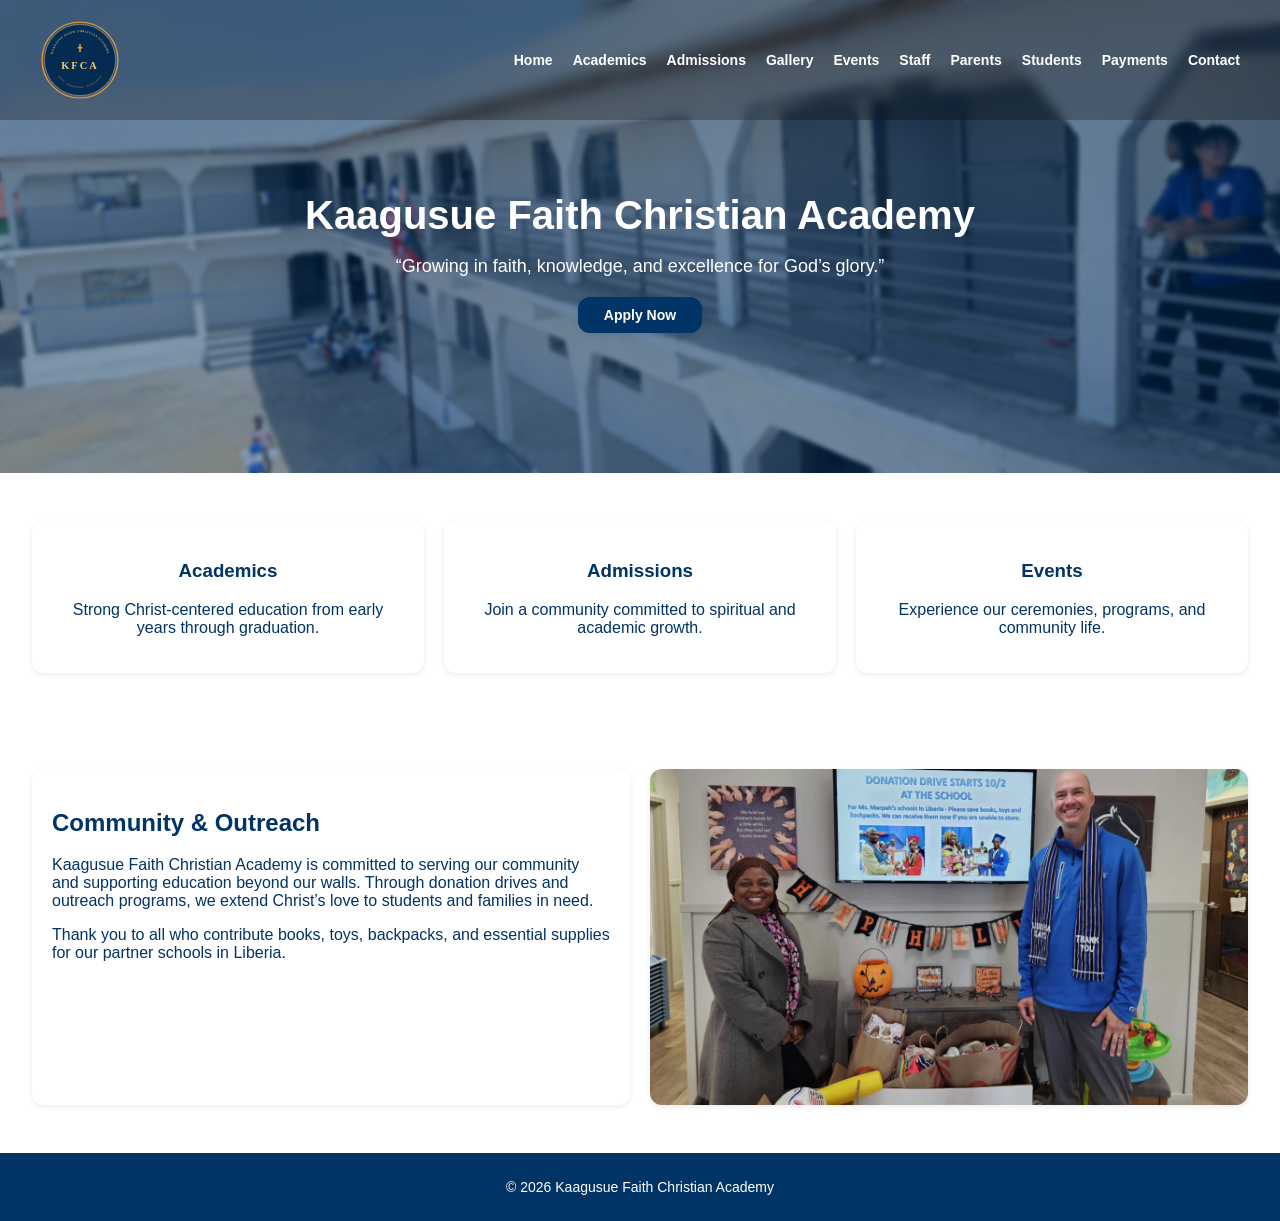
<file: index.html>
<!DOCTYPE html>
<html lang="en">
<head>
    <meta charset="UTF-8">
    <meta name="viewport" content="width=device-width, initial-scale=1.0">
    <title>Kaagusue Faith Christian Academy</title>
    <link rel="stylesheet" href="css/style.css">
</head>
<body>

<header class="header">
    <img src="assets/logo/school-logo.svg" class="school-logo" alt="Kaagusue Faith Christian Academy logo">

    <div class="menu-toggle" id="mobile-menu">
        <span></span><span></span><span></span>
    </div>

    <nav>
        <a href="index.html">Home</a>
        <a href="pages/academics.html">Academics</a>
        <a href="pages/admissions.html">Admissions</a>
        <a href="pages/gallery.html">Gallery</a>
        <a href="pages/events.html">Events</a>
        <a href="pages/staff.html">Staff</a>
        <a href="pages/parent-portal.html">Parents</a>
        <a href="pages/student-portal.html">Students</a>
        <a href="pages/payments.html">Payments</a>
        <a href="pages/contact.html">Contact</a>
    </nav>
</header>

<section class="hero hero-building">
    <div class="hero-overlay"></div>
    <div class="hero-text fade-in-up">
        <h1>Kaagusue Faith Christian Academy</h1>
        <p class="motto">“Growing in faith, knowledge, and excellence for God’s glory.”</p>
        <a href="pages/admissions.html" class="btn-primary pulse">Apply Now</a>
    </div>
</section>

<section class="quick-links slide-in">
    <div class="card center">
        <h3>Academics</h3>
        <p>Strong Christ-centered education from early years through graduation.</p>
    </div>
    <div class="card center">
        <h3>Admissions</h3>
        <p>Join a community committed to spiritual and academic growth.</p>
    </div>
    <div class="card center">
        <h3>Events</h3>
        <p>Experience our ceremonies, programs, and community life.</p>
    </div>
</section>

<section class="section grid grid-2">
    <div class="card">
        <h2>Community & Outreach</h2>
        <p>
            Kaagusue Faith Christian Academy is committed to serving our community 
            and supporting education beyond our walls. Through donation drives and 
            outreach programs, we extend Christ’s love to students and families in need.
        </p>
        <p>
            Thank you to all who contribute books, toys, backpacks, and essential supplies 
            for our partner schools in Liberia.
        </p>
    </div>

    <div class="gallery-item">
        <img src="assets/images/donation-drive.jpg" alt="Donation drive supporting schools in Liberia">
    </div>
</section>

<footer>
    <p>© 2026 Kaagusue Faith Christian Academy</p>
</footer>

<script src="js/lightbox.js"></script>
<script>
    const mobileMenu = document.getElementById('mobile-menu');
    const nav = document.querySelector('nav');
    mobileMenu.addEventListener('click', () => {
        nav.classList.toggle('active');
        mobileMenu.classList.toggle('active');
    });
</script>

</body>
</html>
</file>
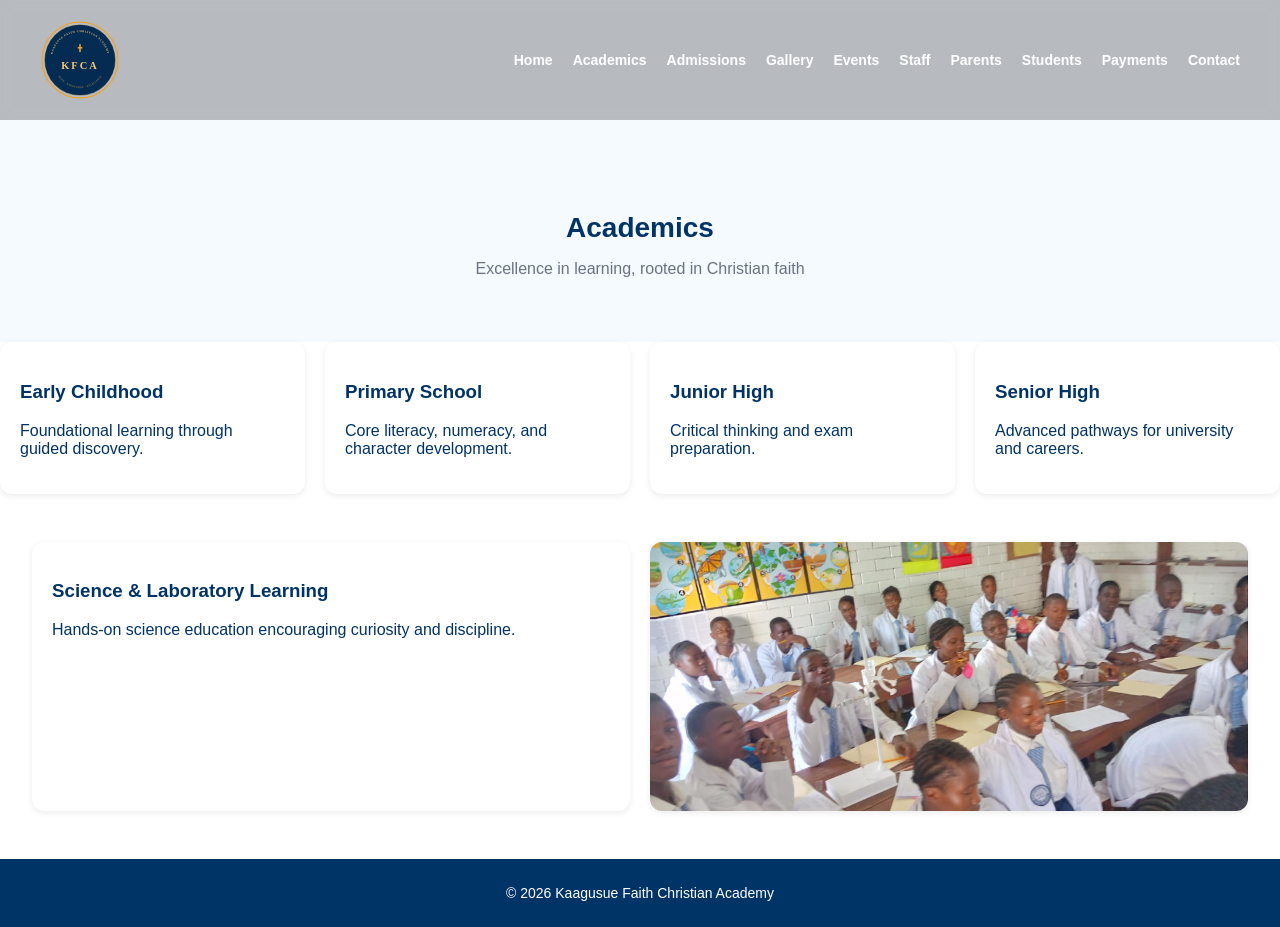
<file: pages/academics.html>
<!DOCTYPE html>
<html lang="en">
<head>
    <meta charset="UTF-8">
    <meta name="viewport" content="width=device-width, initial-scale=1.0">
    <title>Academics – Kaagusue Faith Christian Academy</title>
    <link rel="stylesheet" href="../css/style.css">
</head>
<body>

<header class="header">
    <img src="../assets/logo/school-logo.svg" class="school-logo">

    <div class="menu-toggle" id="mobile-menu">
        <span></span><span></span><span></span>
    </div>

    <nav>
        <a href="../index.html">Home</a>
        <a href="academics.html">Academics</a>
        <a href="admissions.html">Admissions</a>
        <a href="gallery.html">Gallery</a>
        <a href="events.html">Events</a>
        <a href="staff.html">Staff</a>
        <a href="parent-portal.html">Parents</a>
        <a href="student-portal.html">Students</a>
        <a href="payments.html">Payments</a>
        <a href="contact.html">Contact</a>
    </nav>
</header>

<section class="page-header">
    <h1>Academics</h1>
    <p>Excellence in learning, rooted in Christian faith</p>
</section>

<section class="academic-grid grid grid-3">
    <div class="card"><h3>Early Childhood</h3><p>Foundational learning through guided discovery.</p></div>
    <div class="card"><h3>Primary School</h3><p>Core literacy, numeracy, and character development.</p></div>
    <div class="card"><h3>Junior High</h3><p>Critical thinking and exam preparation.</p></div>
    <div class="card"><h3>Senior High</h3><p>Advanced pathways for university and careers.</p></div>
</section>

<section class="section grid grid-2">
    <div class="card">
        <h3>Science & Laboratory Learning</h3>
        <p>Hands-on science education encouraging curiosity and discipline.</p>
    </div>
    <div class="gallery-item">
        <img src="../assets/images/science-lab.jpg">
    </div>
</section>

<footer>
    <p>© 2026 Kaagusue Faith Christian Academy</p>
</footer>

<script src="../js/lightbox.js"></script>
<script>
    const mobileMenu = document.getElementById('mobile-menu');
    const nav = document.querySelector('nav');
    mobileMenu.addEventListener('click', () => {
        nav.classList.toggle('active');
        mobileMenu.classList.toggle('active');
    });
</script>

</body>
</html>
</file>
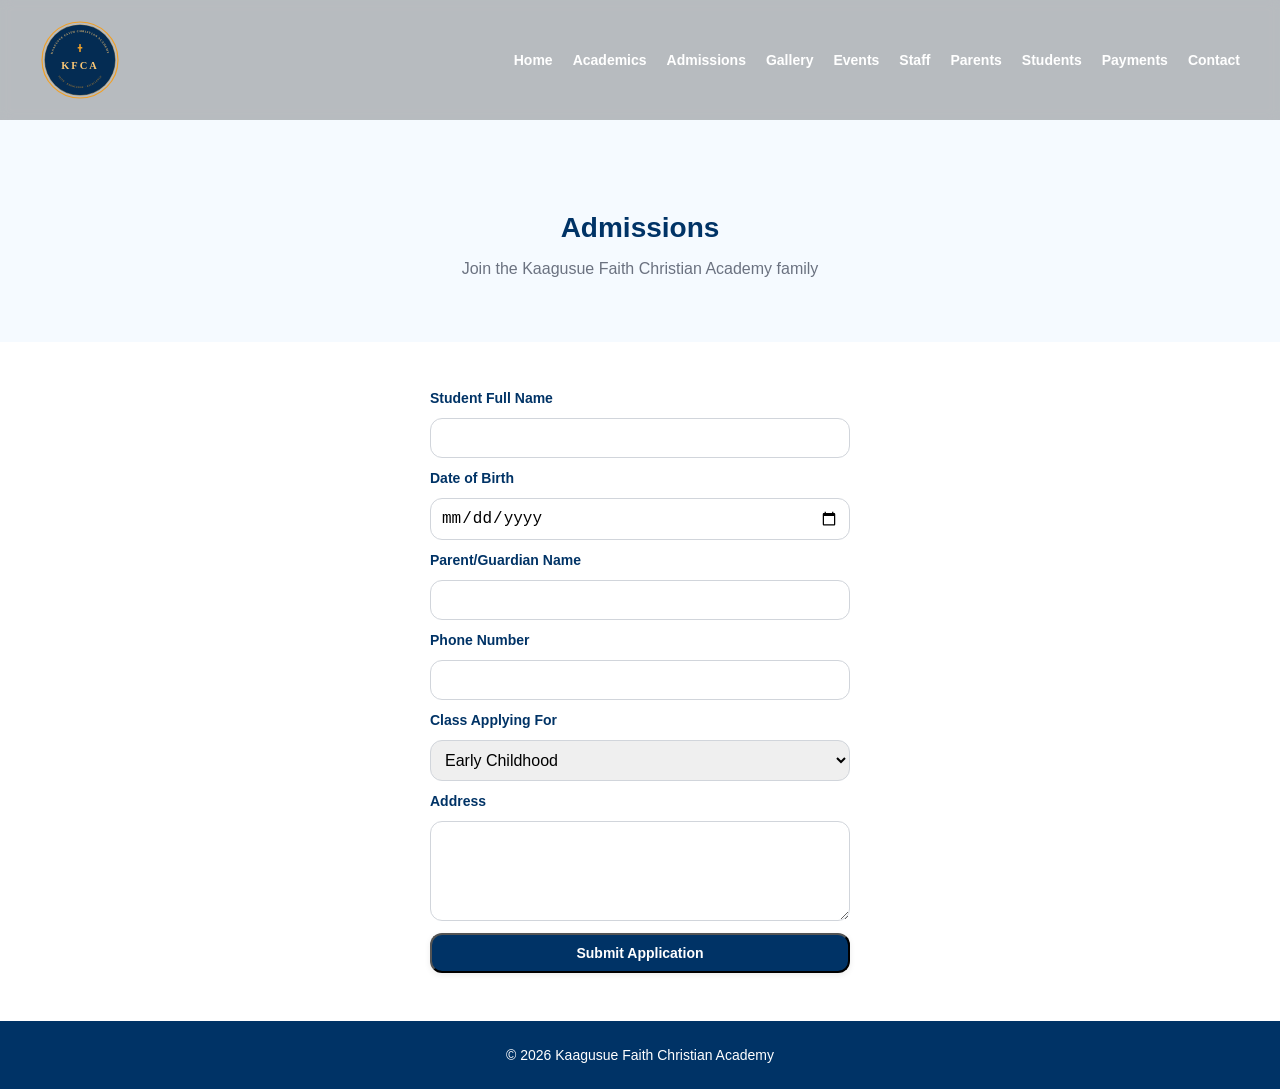
<file: pages/admissions.html>
<!DOCTYPE html>
<html lang="en">
<head>
    <meta charset="UTF-8">
    <meta name="viewport" content="width=device-width, initial-scale=1.0">
    <title>Admissions – Kaagusue Faith Christian Academy</title>
    <link rel="stylesheet" href="../css/style.css">
</head>
<body>

<header class="header">
    <img src="../assets/logo/school-logo.svg" class="school-logo" alt="Kaagusue Faith Christian Academy logo">

    <div class="menu-toggle" id="mobile-menu">
        <span></span><span></span><span></span>
    </div>

    <nav>
        <a href="../index.html">Home</a>
        <a href="academics.html">Academics</a>
        <a href="admissions.html">Admissions</a>
        <a href="gallery.html">Gallery</a>
        <a href="events.html">Events</a>
        <a href="staff.html">Staff</a>
        <a href="parent-portal.html">Parents</a>
        <a href="student-portal.html">Students</a>
        <a href="payments.html">Payments</a>
        <a href="contact.html">Contact</a>
    </nav>
</header>

<section class="page-header">
    <h1>Admissions</h1>
    <p>Join the Kaagusue Faith Christian Academy family</p>
</section>

<section class="form-section">
    <form class="form">
        <label>Student Full Name</label>
        <input type="text" required>

        <label>Date of Birth</label>
        <input type="date" required>

        <label>Parent/Guardian Name</label>
        <input type="text" required>

        <label>Phone Number</label>
        <input type="tel" required>

        <label>Class Applying For</label>
        <select required>
            <option>Early Childhood</option>
            <option>Primary</option>
            <option>Junior High</option>
            <option>Senior High</option>
        </select>

        <label>Address</label>
        <textarea required></textarea>

        <button type="submit" class="btn-primary">Submit Application</button>
    </form>
</section>

<footer>
    <p>© 2026 Kaagusue Faith Christian Academy</p>
</footer>

<script src="../js/lightbox.js"></script>
<script>
    const mobileMenu = document.getElementById('mobile-menu');
    const nav = document.querySelector('nav');
    mobileMenu.addEventListener('click', () => {
        nav.classList.toggle('active');
        mobileMenu.classList.toggle('active');
    });
</script>

</body>
</html>
</file>
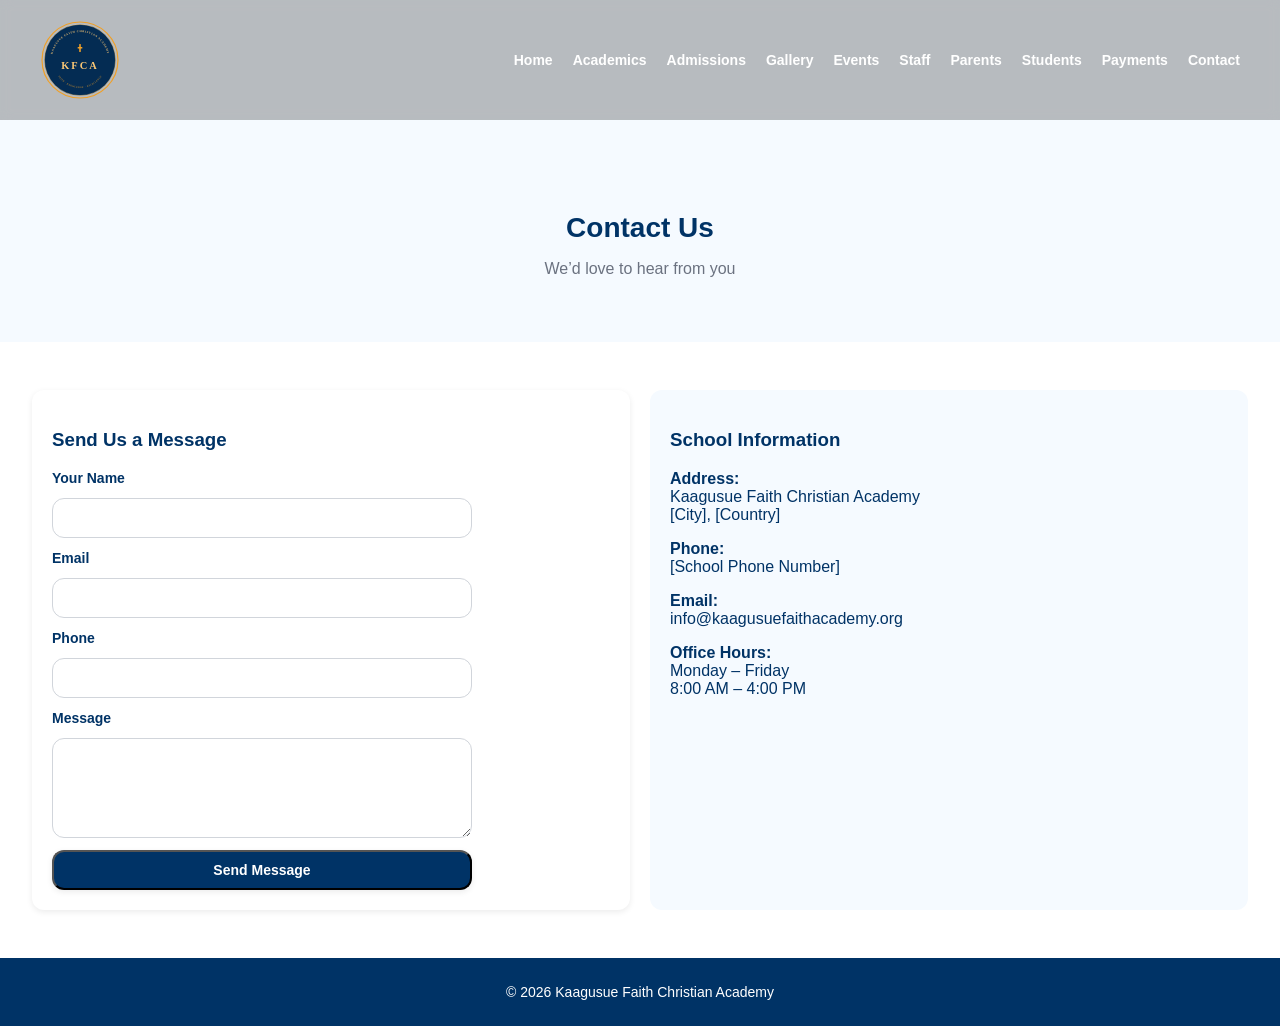
<file: pages/contact.html>
<!DOCTYPE html>
<html lang="en">
<head>
    <meta charset="UTF-8">
    <meta name="viewport" content="width=device-width, initial-scale=1.0">
    <title>Contact – Kaagusue Faith Christian Academy</title>
    <link rel="stylesheet" href="../css/style.css">
</head>
<body>

<header class="header">
    <img src="../assets/logo/school-logo.svg" class="school-logo" alt="Kaagusue Faith Christian Academy logo">

    <div class="menu-toggle" id="mobile-menu">
        <span></span><span></span><span></span>
    </div>

    <nav>
        <a href="../index.html">Home</a>
        <a href="academics.html">Academics</a>
        <a href="admissions.html">Admissions</a>
        <a href="gallery.html">Gallery</a>
        <a href="events.html">Events</a>
        <a href="staff.html">Staff</a>
        <a href="parent-portal.html">Parents</a>
        <a href="student-portal.html">Students</a>
        <a href="payments.html">Payments</a>
        <a href="contact.html">Contact</a>
    </nav>
</header>

<section class="page-header">
    <h1>Contact Us</h1>
    <p>We’d love to hear from you</p>
</section>

<section class="contact-section section grid grid-2">

    <div class="card">
        <h3>Send Us a Message</h3>

        <form class="form">
            <label>Your Name</label>
            <input type="text" required>

            <label>Email</label>
            <input type="email" required>

            <label>Phone</label>
            <input type="tel">

            <label>Message</label>
            <textarea required></textarea>

            <button type="submit" class="btn-primary">Send Message</button>
        </form>
    </div>

    <div class="card-soft">
        <h3>School Information</h3>

        <p><strong>Address:</strong><br>
        Kaagusue Faith Christian Academy<br>
        [City], [Country]</p>

        <p><strong>Phone:</strong><br>
        [School Phone Number]</p>

        <p><strong>Email:</strong><br>
        info@kaagusuefaithacademy.org</p>

        <p><strong>Office Hours:</strong><br>
        Monday – Friday<br>
        8:00 AM – 4:00 PM</p>
    </div>

</section>

<footer>
    <p>© 2026 Kaagusue Faith Christian Academy</p>
</footer>

<script src="../js/lightbox.js"></script>
<script>
    const mobileMenu = document.getElementById('mobile-menu');
    const nav = document.querySelector('nav');
    mobileMenu.addEventListener('click', () => {
        nav.classList.toggle('active');
        mobileMenu.classList.toggle('active');
    });
</script>

</body>
</html>
</file>
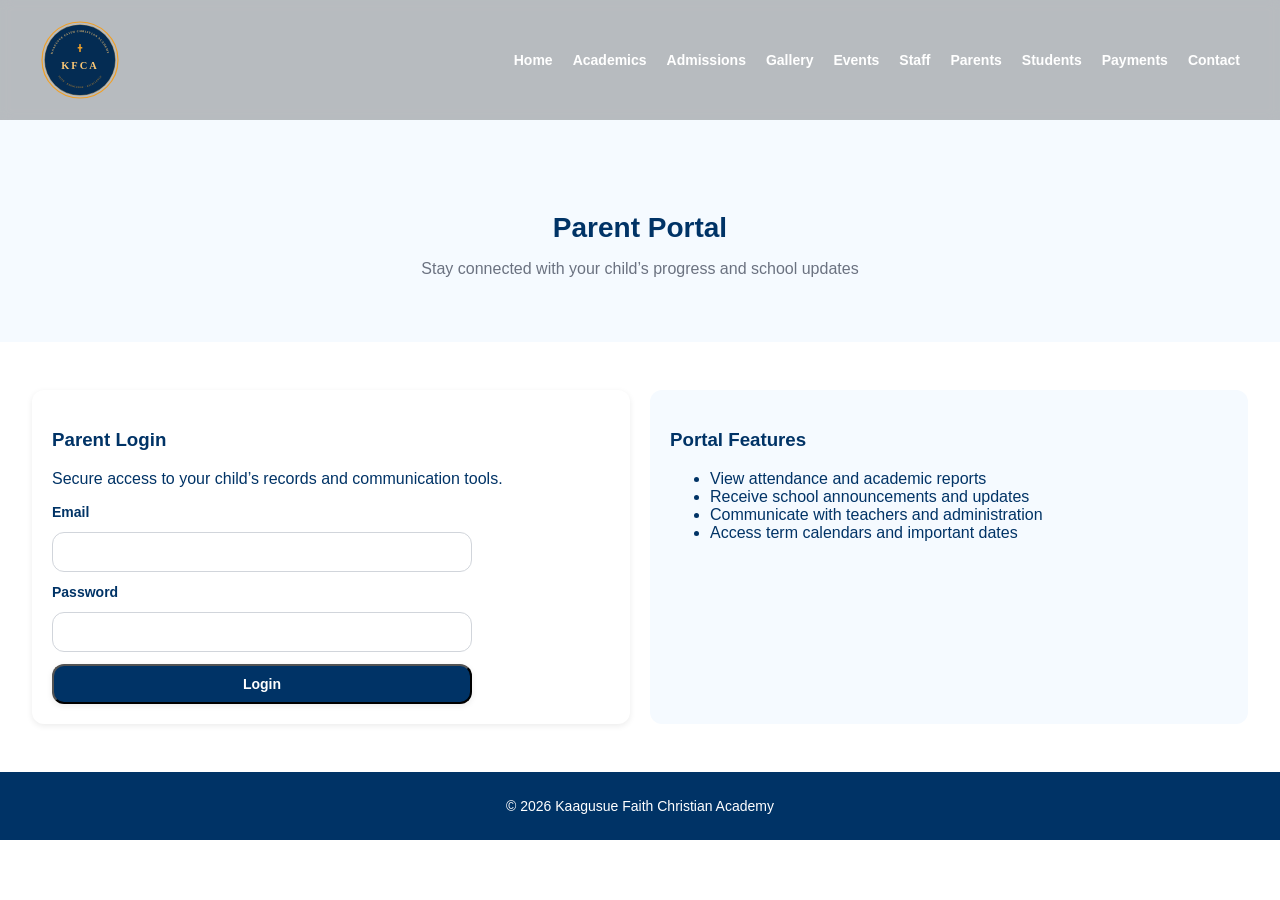
<file: pages/parent-portal.html>
<!DOCTYPE html>
<html lang="en">
<head>
    <meta charset="UTF-8">
    <meta name="viewport" content="width=device-width, initial-scale=1.0">
    <title>Parent Portal – Kaagusue Faith Christian Academy</title>
    <link rel="stylesheet" href="../css/style.css">
</head>
<body>

<header class="header">
    <img src="../assets/logo/school-logo.svg" class="school-logo" alt="Kaagusue Faith Christian Academy logo">

    <div class="menu-toggle" id="mobile-menu">
        <span></span><span></span><span></span>
    </div>

    <nav>
        <a href="../index.html">Home</a>
        <a href="academics.html">Academics</a>
        <a href="admissions.html">Admissions</a>
        <a href="gallery.html">Gallery</a>
        <a href="events.html">Events</a>
        <a href="staff.html">Staff</a>
        <a href="parent-portal.html">Parents</a>
        <a href="student-portal.html">Students</a>
        <a href="payments.html">Payments</a>
        <a href="contact.html">Contact</a>
    </nav>
</header>

<section class="page-header">
    <h1>Parent Portal</h1>
    <p>Stay connected with your child’s progress and school updates</p>
</section>

<section class="portal-grid grid grid-2 section">

    <div class="card">
        <h3>Parent Login</h3>
        <p>Secure access to your child’s records and communication tools.</p>

        <form class="form">
            <label>Email</label>
            <input type="email" required>

            <label>Password</label>
            <input type="password" required>

            <button type="submit" class="btn-primary">Login</button>
        </form>
    </div>

    <div class="card-soft">
        <h3>Portal Features</h3>
        <ul>
            <li>View attendance and academic reports</li>
            <li>Receive school announcements and updates</li>
            <li>Communicate with teachers and administration</li>
            <li>Access term calendars and important dates</li>
        </ul>
    </div>

</section>

<footer>
    <p>© 2026 Kaagusue Faith Christian Academy</p>
</footer>

<script src="../js/lightbox.js"></script>
<script>
    const mobileMenu = document.getElementById('mobile-menu');
    const nav = document.querySelector('nav');
    mobileMenu.addEventListener('click', () => {
        nav.classList.toggle('active');
        mobileMenu.classList.toggle('active');
    });
</script>

</body>
</html>
</file>
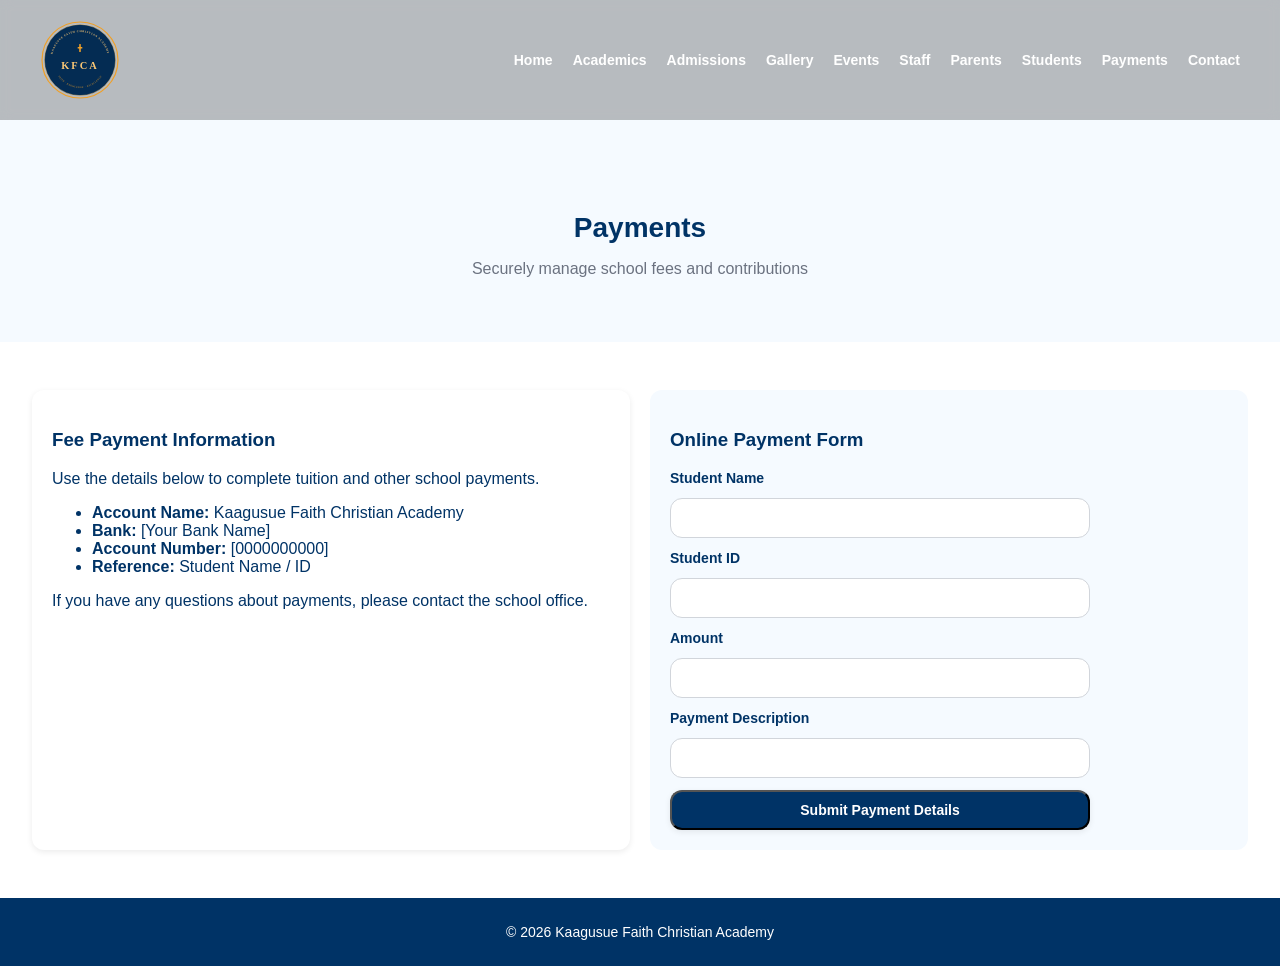
<file: pages/payments.html>
<!DOCTYPE html>
<html lang="en">
<head>
    <meta charset="UTF-8">
    <meta name="viewport" content="width=device-width, initial-scale=1.0">
    <title>Payments – Kaagusue Faith Christian Academy</title>
    <link rel="stylesheet" href="../css/style.css">
</head>
<body>

<header class="header">
    <img src="../assets/logo/school-logo.svg" class="school-logo" alt="Kaagusue Faith Christian Academy logo">

    <div class="menu-toggle" id="mobile-menu">
        <span></span><span></span><span></span>
    </div>

    <nav>
        <a href="../index.html">Home</a>
        <a href="academics.html">Academics</a>
        <a href="admissions.html">Admissions</a>
        <a href="gallery.html">Gallery</a>
        <a href="events.html">Events</a>
        <a href="staff.html">Staff</a>
        <a href="parent-portal.html">Parents</a>
        <a href="student-portal.html">Students</a>
        <a href="payments.html">Payments</a>
        <a href="contact.html">Contact</a>
    </nav>
</header>

<section class="page-header">
    <h1>Payments</h1>
    <p>Securely manage school fees and contributions</p>
</section>

<section class="payments-section section grid grid-2">

    <div class="card">
        <h3>Fee Payment Information</h3>
        <p>Use the details below to complete tuition and other school payments.</p>

        <ul>
            <li><strong>Account Name:</strong> Kaagusue Faith Christian Academy</li>
            <li><strong>Bank:</strong> [Your Bank Name]</li>
            <li><strong>Account Number:</strong> [0000000000]</li>
            <li><strong>Reference:</strong> Student Name / ID</li>
        </ul>

        <p>If you have any questions about payments, please contact the school office.</p>
    </div>

    <div class="card-soft">
        <h3>Online Payment Form</h3>

        <form class="form">
            <label>Student Name</label>
            <input type="text" required>

            <label>Student ID</label>
            <input type="text" required>

            <label>Amount</label>
            <input type="number" required>

            <label>Payment Description</label>
            <input type="text" required>

            <button type="submit" class="btn-primary">Submit Payment Details</button>
        </form>
    </div>

</section>

<footer>
    <p>© 2026 Kaagusue Faith Christian Academy</p>
</footer>

<script src="../js/lightbox.js"></script>
<script>
    const mobileMenu = document.getElementById('mobile-menu');
    const nav = document.querySelector('nav');
    mobileMenu.addEventListener('click', () => {
        nav.classList.toggle('active');
        mobileMenu.classList.toggle('active');
    });
</script>

</body>
</html>
</file>
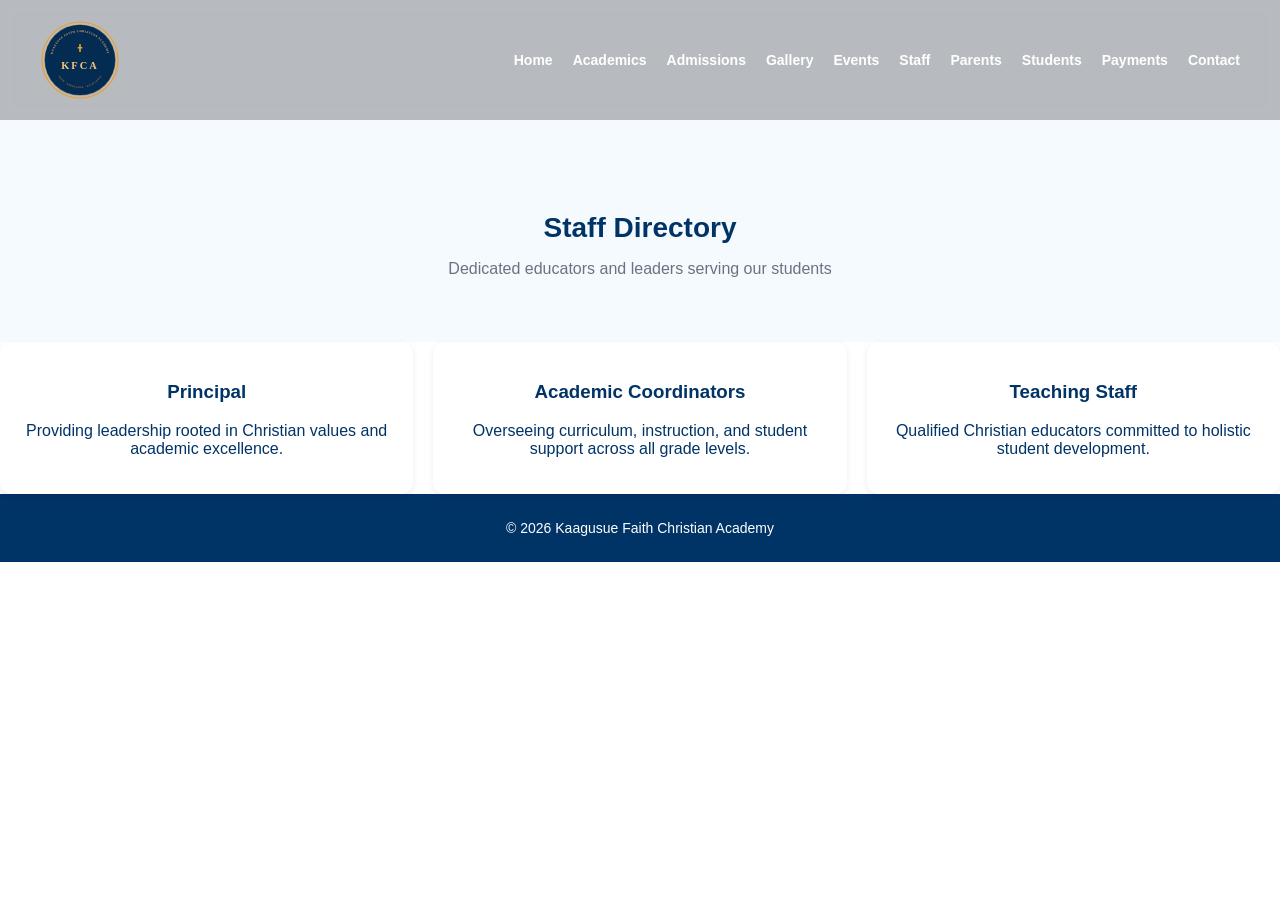
<file: pages/staff.html>
<!DOCTYPE html>
<html lang="en">
<head>
    <meta charset="UTF-8">
    <meta name="viewport" content="width=device-width, initial-scale=1.0">
    <title>Staff – Kaagusue Faith Christian Academy</title>
    <link rel="stylesheet" href="../css/style.css">
</head>
<body>

<header class="header">
    <img src="../assets/logo/school-logo.svg" class="school-logo" alt="Kaagusue Faith Christian Academy logo">

    <div class="menu-toggle" id="mobile-menu">
        <span></span><span></span><span></span>
    </div>

    <nav>
        <a href="../index.html">Home</a>
        <a href="academics.html">Academics</a>
        <a href="admissions.html">Admissions</a>
        <a href="gallery.html">Gallery</a>
        <a href="events.html">Events</a>
        <a href="staff.html">Staff</a>
        <a href="parent-portal.html">Parents</a>
        <a href="student-portal.html">Students</a>
        <a href="payments.html">Payments</a>
        <a href="contact.html">Contact</a>
    </nav>
</header>

<section class="page-header">
    <h1>Staff Directory</h1>
    <p>Dedicated educators and leaders serving our students</p>
</section>

<section class="staff-grid grid grid-3">

    <div class="card center">
        <h3>Principal</h3>
        <p>Providing leadership rooted in Christian values and academic excellence.</p>
    </div>

    <div class="card center">
        <h3>Academic Coordinators</h3>
        <p>Overseeing curriculum, instruction, and student support across all grade levels.</p>
    </div>

    <div class="card center">
        <h3>Teaching Staff</h3>
        <p>Qualified Christian educators committed to holistic student development.</p>
    </div>

</section>

<footer>
    <p>© 2026 Kaagusue Faith Christian Academy</p>
</footer>

<script src="../js/lightbox.js"></script>
<script>
    const mobileMenu = document.getElementById('mobile-menu');
    const nav = document.querySelector('nav');
    mobileMenu.addEventListener('click', () => {
        nav.classList.toggle('active');
        mobileMenu.classList.toggle('active');
    });
</script>

</body>
</html>
</file>
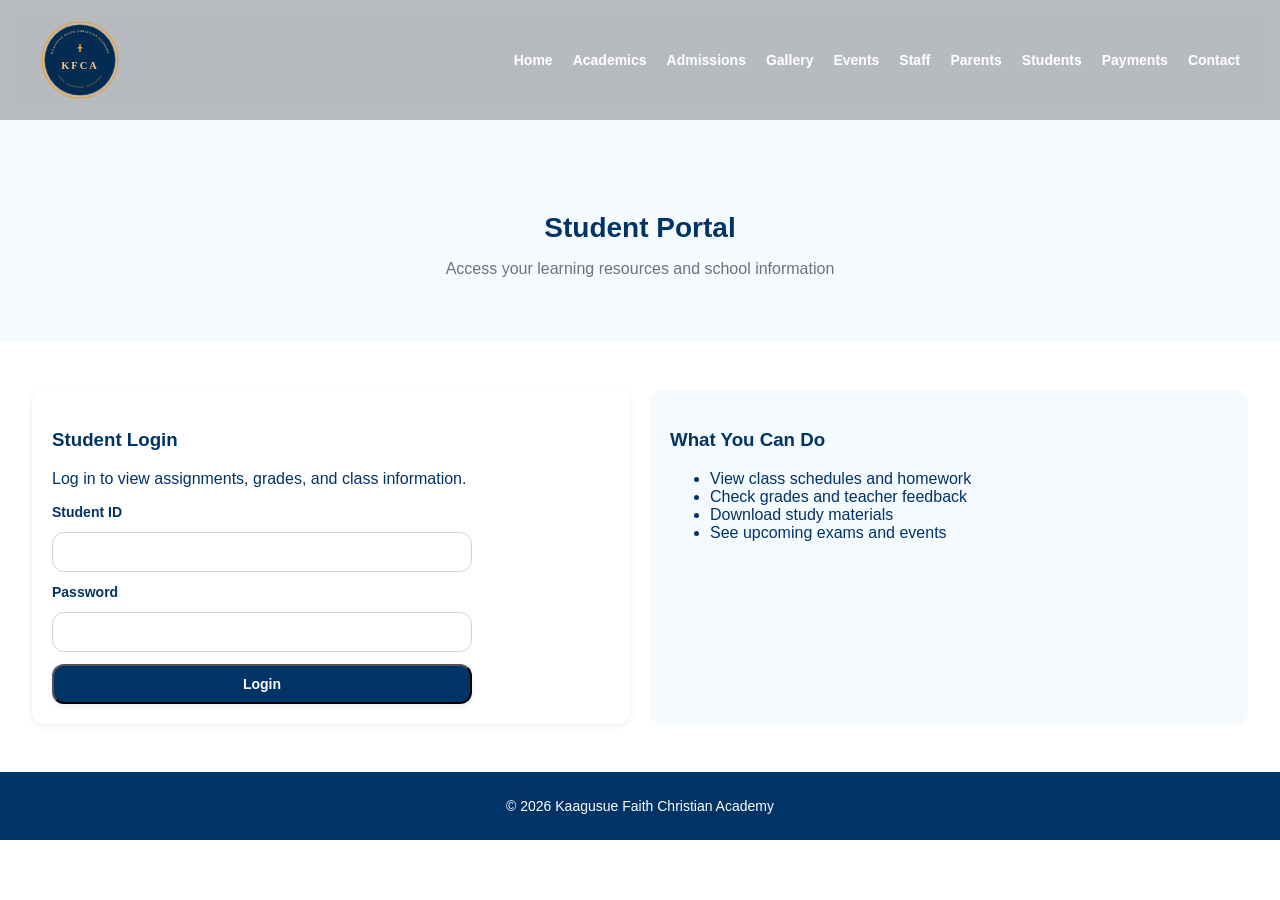
<file: pages/student-portal.html>
<!DOCTYPE html>
<html lang="en">
<head>
    <meta charset="UTF-8">
    <meta name="viewport" content="width=device-width, initial-scale=1.0">
    <title>Student Portal – Kaagusue Faith Christian Academy</title>
    <link rel="stylesheet" href="../css/style.css">
</head>
<body>

<header class="header">
    <img src="../assets/logo/school-logo.svg" class="school-logo" alt="Kaagusue Faith Christian Academy logo">

    <div class="menu-toggle" id="mobile-menu">
        <span></span><span></span><span></span>
    </div>

    <nav>
        <a href="../index.html">Home</a>
        <a href="academics.html">Academics</a>
        <a href="admissions.html">Admissions</a>
        <a href="gallery.html">Gallery</a>
        <a href="events.html">Events</a>
        <a href="staff.html">Staff</a>
        <a href="parent-portal.html">Parents</a>
        <a href="student-portal.html">Students</a>
        <a href="payments.html">Payments</a>
        <a href="contact.html">Contact</a>
    </nav>
</header>

<section class="page-header">
    <h1>Student Portal</h1>
    <p>Access your learning resources and school information</p>
</section>

<section class="portal-grid grid grid-2 section">

    <div class="card">
        <h3>Student Login</h3>
        <p>Log in to view assignments, grades, and class information.</p>

        <form class="form">
            <label>Student ID</label>
            <input type="text" required>

            <label>Password</label>
            <input type="password" required>

            <button type="submit" class="btn-primary">Login</button>
        </form>
    </div>

    <div class="card-soft">
        <h3>What You Can Do</h3>
        <ul>
            <li>View class schedules and homework</li>
            <li>Check grades and teacher feedback</li>
            <li>Download study materials</li>
            <li>See upcoming exams and events</li>
        </ul>
    </div>

</section>

<footer>
    <p>© 2026 Kaagusue Faith Christian Academy</p>
</footer>

<script src="../js/lightbox.js"></script>
<script>
    const mobileMenu = document.getElementById('mobile-menu');
    const nav = document.querySelector('nav');
    mobileMenu.addEventListener('click', () => {
        nav.classList.toggle('active');
        mobileMenu.classList.toggle('active');
    });
</script>

</body>
</html>
</file>
<file: css/style.css>
:root {
    --sky: #87CEEB;
    --navy: #003366;
    --white: #ffffff;
    --light: #f5faff;
    --gray: #6b7280;

    --shadow-soft: 0 2px 6px rgba(0,0,0,0.08);
    --shadow-medium: 0 4px 12px rgba(0,0,0,0.12);

    --radius-sm: 8px;
    --radius-md: 12px;
    --radius-lg: 18px;

    --space-xs: 8px;
    --space-sm: 12px;
    --space-md: 20px;
    --space-lg: 32px;
    --space-xl: 48px;

    --font-base: 16px;
    --font-sm: 14px;
    --font-lg: 18px;
    --font-xl: 28px;
    --font-xxl: 40px;

    --transition: 0.25s ease;
}

/* Base Reset */
* {
    box-sizing: border-box;
}

body {
    margin: 0;
    font-family: "Segoe UI", Arial, sans-serif;
    font-size: var(--font-base);
    background: var(--white);
    color: var(--navy);
}

img {
    max-width: 100%;
    display: block;
}

/* Utility Classes */
.section {
    padding: var(--space-xl) var(--space-lg);
}

.section-narrow {
    padding: var(--space-xl) var(--space-lg);
    max-width: 1000px;
    margin: 0 auto;
}

.center {
    text-align: center;
}

/* Cards */
.card {
    background: var(--white);
    border-radius: var(--radius-md);
    padding: var(--space-md);
    box-shadow: var(--shadow-soft);
}

.card-soft {
    background: var(--light);
    border-radius: var(--radius-md);
    padding: var(--space-md);
}

/* Grids */
.grid {
    display: grid;
    gap: var(--space-md);
}

.grid-2 {
    grid-template-columns: repeat(auto-fit, minmax(280px, 1fr));
}

.grid-3 {
    grid-template-columns: repeat(auto-fit, minmax(240px, 1fr));
}

/* Header (Transparent Overlay + Mobile Menu Support) */
.header {
    position: absolute;
    top: 0;
    left: 0;
    width: 100%;
    display: flex;
    justify-content: space-between;
    align-items: center;
    padding: 20px 40px;
    background: rgba(0, 0, 0, 0.25);
    backdrop-filter: blur(6px);
    z-index: 1000;
    height: 120px;
}

.school-logo {
    height: 100%;
    width: auto;
}

/* Desktop Navigation */
nav {
    display: flex;
    align-items: center;
    gap: 20px;
}

nav a {
    text-decoration: none;
    color: var(--white);
    font-weight: 600;
    font-size: var(--font-sm);
    position: relative;
}

nav a::after {
    content: "";
    position: absolute;
    left: 0;
    bottom: -4px;
    width: 0;
    height: 2px;
    background: var(--white);
    transition: width var(--transition);
}

nav a:hover::after {
    width: 100%;
}

/* Hamburger Menu */
.menu-toggle {
    display: none;
    flex-direction: column;
    cursor: pointer;
    gap: 6px;
}

.menu-toggle span {
    width: 28px;
    height: 3px;
    background: var(--white);
    border-radius: 3px;
    transition: 0.3s ease;
}

/* Hamburger Animation */
.menu-toggle.active span:nth-child(1) {
    transform: rotate(45deg) translateY(8px);
}

.menu-toggle.active span:nth-child(2) {
    opacity: 0;
}

.menu-toggle.active span:nth-child(3) {
    transform: rotate(-45deg) translateY(-8px);
}

/* Hero */
.hero {
    position: relative;
    padding: 160px var(--space-lg) 140px;
    text-align: center;
    color: var(--white);
}

.hero-building {
    background: url('../assets/images/hero-building.jpg') center/cover no-repeat;
}

.hero-overlay {
    position: absolute;
    inset: 0;
    background: rgba(0, 51, 102, 0.45);
    backdrop-filter: blur(2px);
}

.hero-text {
    position: relative;
    z-index: 1;
    max-width: 800px;
    margin: 0 auto;
}

.hero-text h1 {
    font-size: var(--font-xxl);
    margin-bottom: var(--space-sm);
}

.hero-text p {
    font-size: var(--font-lg);
    margin-bottom: var(--space-md);
}

/* Buttons */
.btn-primary {
    display: inline-block;
    background: var(--navy);
    color: var(--white);
    padding: 10px 26px;
    border-radius: var(--radius-md);
    text-decoration: none;
    font-weight: 600;
    font-size: var(--font-sm);
    box-shadow: var(--shadow-soft);
    transition: var(--transition);
}

.btn-primary:hover {
    transform: translateY(-1px);
    box-shadow: var(--shadow-medium);
    background: #00254d;
}

/* Quick Links */
.quick-links {
    padding: var(--space-xl) var(--space-lg);
    display: grid;
    grid-template-columns: repeat(auto-fit, minmax(220px, 1fr));
    gap: var(--space-md);
}

/* Page Header */
.page-header {
    padding: 160px var(--space-lg) var(--space-xl); /* merged fix */
    text-align: center;
    background: var(--light);
}
/* Desktop spacing fix */
@media (min-width: 769px){
    .page-header{
        padding-top: 189px;
    }
}
.page-header h1 {
    font-size: var(--font-xl);
    margin-bottom: var(--space-xs);
}

.page-header p {
    color: var(--gray);
}


/* Forms */
.form-section {
    padding: var(--space-xl) var(--space-lg);
    display: flex;
    justify-content: center;
}

.form {
    width: 100%;
    max-width: 420px;
    display: flex;
    flex-direction: column;
    gap: var(--space-sm);
}

.form label {
    font-size: var(--font-sm);
    font-weight: 600;
}

.form input,
.form select,
.form textarea {
    padding: 10px;
    border-radius: var(--radius-md);
    border: 1px solid #d1d5db;
    font-size: var(--font-base);
}

.form textarea {
    min-height: 100px;
}

/* Login Page */
.login-body {
    background: var(--light);
    display: flex;
    justify-content: center;
    align-items: center;
    min-height: 100vh;
}

.login-container {
    background: var(--white);
    padding: var(--space-lg);
    width: 100%;
    max-width: 360px;
    border-radius: var(--radius-md);
    box-shadow: var(--shadow-medium);
    text-align: center;
}

.login-logo {
    height: 80px;
    margin-bottom: var(--space-md);
}

.login-form {
    display: flex;
    flex-direction: column;
    gap: var(--space-sm);
}

.login-footer {
    margin-top: var(--space-sm);
    font-size: var(--font-sm);
    color: var(--gray);
}

/* Gallery Grid */
.gallery-grid {
    padding: var(--space-xl) var(--space-lg);
}

.gallery-grid-inner {
    display: grid;
    grid-template-columns: repeat(auto-fit, minmax(260px, 1fr));
    gap: 20px;
}

.gallery-item {
    border-radius: var(--radius-md);
    overflow: hidden;
    box-shadow: var(--shadow-soft);
}

.gallery-item img {
    width: 100%;
    height: 100%;
    object-fit: cover;
    transition: transform var(--transition), opacity var(--transition);
}

.gallery-item:hover img {
    transform: scale(1.03);
    opacity: 0.96;
}

/* Lightbox Slideshow */
#lightbox {
    position: fixed;
    display: none;
    justify-content: center;
    align-items: center;
    top: 0;
    left: 0;
    width: 100%;
    height: 100%;
    background: rgba(0,0,0,0.85);
    z-index: 9999;
}

#lightbox.active {
    display: flex;
}

#lightbox img {
    max-width: 90%;
    max-height: 90%;
    border-radius: var(--radius-md);
    box-shadow: var(--shadow-medium);
}

.lightbox-btn {
    position: absolute;
    top: 50%;
    transform: translateY(-50%);
    background: rgba(255,255,255,0.8);
    border: none;
    padding: 14px 18px;
    border-radius: 50%;
    cursor: pointer;
    font-size: 22px;
    font-weight: bold;
    color: var(--navy);
    box-shadow: var(--shadow-medium);
    transition: background var(--transition);
}

.lightbox-btn:hover {
    background: var(--white);
}

#lightbox-prev {
    left: 30px;
}

#lightbox-next {
    right: 30px;
}

#lightbox-close {
    position: absolute;
    top: 30px;
    right: 30px;
    background: rgba(255,255,255,0.9);
    padding: 10px 14px;
    border-radius: 50%;
    font-size: 20px;
    cursor: pointer;
}

/* Footer */
footer {
    background: var(--navy);
    color: var(--white);
    text-align: center;
    padding: var(--space-sm);
    font-size: var(--font-sm);
}

/* Responsive */
@media (max-width: 768px) {

    .menu-toggle {
        display: flex;
    }

    nav {
        position: absolute;
        top: 120px;
        right: 0;
        width: 100%;
        background: rgba(0,0,0,0.85);
        backdrop-filter: blur(6px);
        flex-direction: column;
        align-items: center;
        gap: 20px;
        padding: 20px 0;
        display: none;
    }

    nav.active {
        display: flex;
    }

    .hero {
        padding: 140px var(--space-md);
    }

    .section,
    .section-narrow,
    .quick-links,
    .academic-grid,
    .gallery-grid,
    .events-list,
    .contact-section,
    .portal-grid,
    .payments-section,
    .staff-grid {
        padding: var(--space-lg) var(--space-md);
    }
}
</file>
